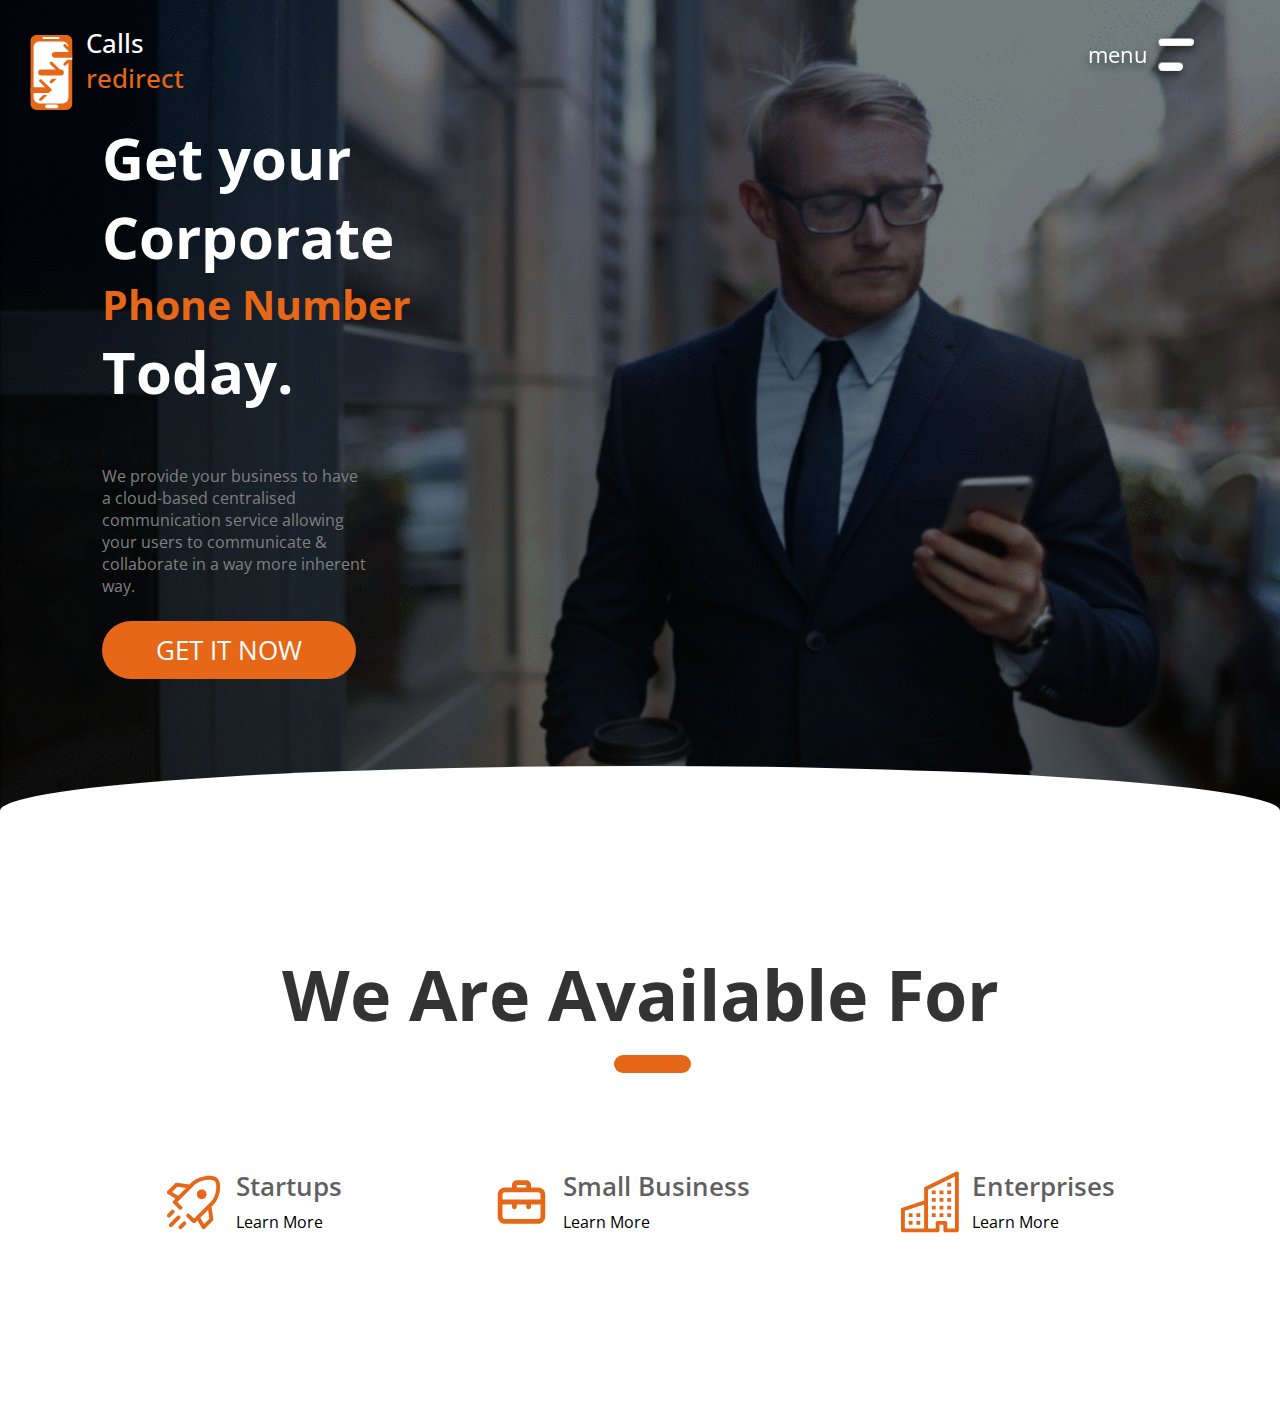
<file: index1.html>
<!DOCTYPE html>
<html lang="en">
<head>
    <meta charset="UTF-8">
    <link href="icon.png" rel="shortcut icon" type="image/png">
    <link href="https://fonts.googleapis.com/css2?family=Open+Sans:wght@300;400;500;600;700;800&display=swap" rel="stylesheet">
    <link rel="stylesheet" href="index1.css">
    <title>Calls Redirect</title>
</head>
<body>

<div class="first-page">

    <div class="div-calls-redirect">

        <div class="logo-calls-redirect">
            <img class="img-calls-redirect" src="Logo%201imgCD.svg" alt="img-calls-redirect">
        </div>

        <div class="text-calls-redirect">

            <div class="text-calls">Calls</div>

            <div class="text-redirect">redirect</div>

        </div>

    </div>

    <div class="div-menu-bars">

        <div class="div-menu">
            <p class="text-menu">menu</p>
        </div>

        <div class="div-bars">

            <div>
                <hr class="hr-up">
            </div>

            <div>
                    <hr class="hr-down">
            </div>

        </div>

    </div>


    <div class="div-more-info">

        <div class="div-contact-num">

            <h2 class="text-get-your">Get your</h2>

            <h2 class="text-corporate">Corporate</h2>

            <h2 class="text-Phone-Number">Phone Number</h2>

            <h2 class="Today.">Today.</h2>

        </div>

        <div class="div-service">

            <div class="text-service"> We provide your business to have a cloud-based centralised  communication service allowing your users to communicate &  collaborate in a way more  inherent way.</div>

        </div>

        <div class="div-get-it-now">
            GET IT NOW
        </div>


    </div>


</div>


<div class="hill"></div>

<div class="second-page">

    <div class="div-availability">
        <h1 class="text-availability">We Are Available For</h1>
    </div>

        <hr class="scroll">


    <div class="div-available-for">

            <div class="div-startups">

                <div class="div-img-startups">
                    <img  class="img-startups" src="Startups.svg" alt="img-startups">
                </div>

                <div class="content-startups">

                        <p class="text-startups" style="color: rgba(0,0,0,0.64); font-weight: 600; font-size: 2vw; line-height: 2.5vw; margin: 0;" >Startups</p>

                        <p class="text-learn-more">Learn More</p>
                </div>
            </div>


            <div class="div-small-business">

                <div class="div-img-small-business">
                    <img class="img-small-business" src="SmallBusiness.svg" alt="img-small-business">
                </div>

                <div class="content-small-business">

                    <p class="text-small-business">Small Business</p>

                    <p class="text-learn-more">Learn More</p>

                </div>

            </div>


            <div class="div-enterprises">

                <div class="div-img-enterprises">
                    <img class="img-enterprises" src="Enterprises.svg" alt="img-enterprises">
                </div>

                <div class="content-enterprises">
                    <p class="text-enterprises">Enterprises</p>

                    <p class="text-learn-more">Learn More</p>
                </div>


            </div>
    </div>













</div>

</body>
</html>
</file>
<file: index1.css>
body{
    margin: 0;
    font-family: "Open Sans";
}
.first-page{
    background-image: url("calls.png");
    background-repeat: no-repeat;
}
.div-calls-redirect{
    position: relative;
    top: 1vh;
    display: flex;
    flex-direction: row;
    padding: 2% 2% 1% 2%;
}
.img-calls-redirect{
    width: 50px;
}
.text-calls-redirect{
    display: flex;
    flex-direction: column;
    align-items: flex-start;
    padding-left: 0.8vw;
}
.text-calls,.text-redirect{
    font-weight: 500;
    font-size: 2vw;
}
.text-calls{
    color: white;
}
.text-redirect{
    color: #E56717;
}
.text-calls{
    margin-top: -1vh;
}
.div-menu-bars{
    display: flex;
    flex-direction: row;
    position: absolute;
    left: 85vw;
    top: 2vh;
    filter: drop-shadow(0px 4px 4px rgba(0, 0, 0, 0.25)) drop-shadow(0px 4px 4px rgba(0, 0, 0, 0.25));
}
.div-menu{
    display: flex;
    flex-direction: column;
    justify-content: center;
}
.text-menu{
    color: white;
    font-size: 1.7vw;
}
.div-bars{
    padding-left: 10%;
    display: flex;
    flex-direction: column;
    justify-content: center;
    align-items: flex-start;
}

.hr-up{
    width: 2.7vw;
    height: 0.7vh;
    border-radius: 20px;
    background-color: white;
}
.hr-down{
    width: 1.8vw;
    border-radius: 20px;
    height:0.7vh;
    background-color: white;
}
.div-more-info{
    display: flex;
    flex-direction: column;
    padding-left: 8vw;

}
.div-contact-num{
    display: flex;
    flex-direction: column;
}
.text-get-your,.text-corporate,.text-Phone-Number,.Today\.{
    color: white;
    font-size: 4.5vw;
    margin: 0;
    position: relative;
}
.text-Phone-Number{
    color: #E56717;
    font-size: 3.24vw;
}
.div-service{
    padding-top: 6vh;
    display: flex;
    justify-content: flex-start;
    width: 21vw;
}
.text-service{
    color: grey;
}
.div-get-it-now{
    background-color: #E56717;
    color: white;
    width: 18vw;
    font-size: 2vw;
    padding: 1%;
    text-align: center;
    border-radius: 30px;
    margin: 2% 0 15% 0;
    transition: transform 300ms;
}
.div-get-it-now:hover{
    transform: scale(1.1);
    cursor: pointer;
}
.hill{
    background-color: white;
    height: 10vh;
    position: relative;
    top: -10vh;
    border-radius: 50% 50% 0 0;
}
.second-page{
    background-color: white;
    display: flex;
    flex-direction: column;
    text-align: center;
    justify-content: center;
    margin-bottom: 10vh;
}
.text-availability{
    font-size: 5.5vw;
    color: rgba(0,0,0,0.8);
    margin: 0;
}
.scroll{
    background-color: #E56717;
    margin-top: 1%;
    position: relative;
    left: 1vw;
    width: 6%;
    height: 2vh;
    border-width: 0;
    border-radius: 64px;
}

.div-available-for{
    display: flex;
    flex-direction: row;
    justify-content: space-around;
    padding: 10vh;
}
.div-startups,.div-small-business,.div-enterprises{
    display: flex;
}
.div-contact-num{
    display: flex;
    flex-direction: column;
}
.div-img-startups,.div-img-small-business,.div-img-enterprises{
    display: flex;
    flex-direction: column;
    justify-content: center;
}
.content-startups,.content-small-business,.content-enterprises{
    padding-left: 1vw;
    display: flex;
    flex-direction: column;
    justify-content: space-between;
    align-items: flex-start;
}
.img-startups,.img-small-business,.img-enterprises{
    width: 4.5vw;
}
.text-learn-more{
    margin:0;
    transition : color 1s;
}
.text-learn-more:hover{
    color: #E56717;
    text-decoration: underline;
    cursor: pointer;

}
.text-small-business,.text-enterprises{
    color: rgba(0,0,0,0.64);
    font-weight: 600;
    font-size: 2vw;
    line-height: 2.5vw;
    margin: 0;
}
.div-search-your-num{
    text-align: center;
    color: rgba(0,0,0,0.8);
    font-size: 2.5vw;
}
.text-search-your-num{
    margin: 0;
}
.div-terms{
    text-align: center;
    color: rgba(0,0,0,0.6);
    font-size: 1.5vw;
    font-weight: 600;
    padding: 8vh 0 5vh 0;
}

.third-page{
    background-image: url(p3.png);
    background-repeat: no-repeat;
    font-family: "Open Sans";
}
.third-page-pro{
    background: rgba(0,0,0,0.4);
    display: flex;flex-direction: row;
    padding: 10vw;
}
.pro-one{
    display: flex;
    flex-direction: column;
}
.pro-two{
    display: flex;
    align-items: center;
    padding-left: 15vw;
}
.pro-one-one,.pro-one-two{
    display: flex;
    flex-direction: row;
    align-items: center;
    justify-content: space-between;
}
.text-search-country,.text-area-code{
    font-size: 3vw;
    color: white;
    font-weight: 300;
}
input::-webkit-outer-spin-button,
input::-webkit-inner-spin-button {
    -webkit-appearance: none;
    margin: 0;
}
input[type=number] {
    -moz-appearance: textfield;
}
#country,#area-code{
    background: rgba(0,0,0,0.5);
    border-radius: 50px;
    color: #E56717;
    font-size: 1.5vw;
    height: 4vw;
    border-width: 0;
    text-align: center;
    text-transform: uppercase;
    margin-left: 5vw;
}
#country:focus,#area-code:focus{
    border: 1px solid #E56717;
    outline: none;
}
#submit{
    background-color: #E56717;
    border-radius: 30px;
    border-width: 0;
    text-align: center;
    filter: drop-shadow(0px 4px 4px rgba(0, 0, 0, 0.25));
}
#submit:hover{
    cursor: pointer;
}
.text-submit{
    color: white;
    font-size: 2vw;
    padding-left: 2vw;
}
.button-content{
    display: flex;
    padding: 1vh 3vw 0.5vw 3vw;
    margin: 0;
}
.images-search{
    display: flex;
    position: relative;
    top: 1.3vw;
}
.glass{
    position: absolute;
    width: 2.2vw;
}
.face{
    position: relative;
    top: -1.8vw;
    left: 0.7vw;
    width: 0.7vw;
}

.fourth-page{
    display: flex;
    margin-top: 30vh;
    flex-direction: row;
    margin-bottom: 25vh;
}
.div-all-features-scroll{
    display: flex;
    flex-direction: column;
    transform: rotate(-90deg);
    border-width: 0;
    position: relative;
    left: 8vw;
}
.text-all-features{
    color: rgba(0,0,0,0.8);
    font-size: 6vw;
    margin: 0;
}
.scroll-af{
    background-color: #E56717;
    border-width: 0;
    margin-top: 2%;
    position: relative;
    left: 4vw;
    width: 11vw;
    height: 2vh;
    border-radius: 64px;
}
.img-mac {
    float: right;
    width: 63vw;
    position: relative;
    left: 0.3vw;
}
.fifth-page{
    display: flex;
    flex-direction: column;
    align-items: center;
    margin-bottom: 5vw;
}
.div-customers{
    text-align: center;
}
.text-customers{
    color: rgba(0,0,0,0.8);
    font-size: 5vw;
    margin: 0;
}
.scroll-customers{
    background-color: #E56717;
    border-width: 0;
    position: relative;
    width: 8vw;
    height: 1vh;
    border-radius: 64px;
    right: 3vw;
    top: -3vh;
}
.div-about-customers{
    display: flex;
    width: 63vw;
    margin-top: 2vw;
}
.img-customer{
    width: 15vw;
    padding-right: 10vw;
}
.review{
    font-size: 1.7vw;
    padding-top: 5vh;
    line-height: 3vw;
    color: rgba(0,0,0,0.8);
}
.name{
    color: #E56717;
    padding-top: 5vh;
    font-size: 1.7vw;
}
.arrows{
    position: relative;
    right: 5vw;
    display: flex;
    justify-content: center;
}
.div-right{
    padding: 1vw 2vw 1vw 0;
}
.div-left{
    padding: 1vw 0 1vw 2vw;
}
.sixth-page{
    display: flex;
    justify-content: space-around;
    background-color: black;
    padding-top: 4vw;
}
.first-half{
    display: flex;
    flex-direction: column;
}

.one{
    display: flex;
}
.one-one,.one-two{
    display: flex;
    flex-direction: column;
}
.one-two{
    padding-left: 4vw;
}
.home{
    font-size: 1.7vw;
    color: rgba(255,255,255,0.6);
    line-height: 2.3vw;
}
.two{
    padding-top: 4vh;
    padding-bottom: 2vh;
}
.features,.support,.terms-of-use,.about-us,.career{
    font-size: 1.7vw;
    color: rgba(255,255,255,0.6);
    line-height: 2.3vw;

}
.contact-email,.contact-call{
    color: white;
    font-size: 2vw;
    line-height: 3vw;
    font-weight: 300;
}
.hr-contact{
    position: relative;
    left: 6vw;
    border-width: 0;
    background-color: rgba(255,255,255,0.7);
    height: 0.1vh;
    width: 25vw;
}
.text-privacy-policy,.text-terms-of-use{
    color: rgba(255,255,255,0.6);
    font-size: 1.2vw;
    font-weight: 400;
}
.three{
    display: flex;
    align-items: flex-start;
    padding-top: 2vh;
    padding-bottom: 2vh;
}
.three-two{
    padding-left: 5vw;
}
.four{
    display: flex;
    text-align: center;
}
.text-copyright{
    color: rgba(255,255,255,0.6);
    font-size: 1.3vw;
    font-weight: 400;
    margin: 3vh 0 0 0;
}
.second-half{
    display: flex;
    flex-direction: column;
    align-items: flex-end;

}
.second-one{
    display: flex;
    flex-direction: column;
    align-items: flex-end;
}

.text-why-be-shy{
    color: white;
    text-decoration: line-through;
    text-decoration-thickness: 2px;
    line-height: 5.8vw;
    font-size: 4.5vw;
    font-weight: 200;
    margin: 0;
}
.text-say-hi{
    color: white;
    font-size: 6vw;
    margin: 0;
    font-weight: 500;
}
#dot{
    color: #E56717;
    font-size: 5vw;
    margin: 0;
}
.second-two{
    display: flex;
    flex-direction: column;
    align-items: flex-end;
    padding-top: 8vh;
}
.text-linkedin{
    color: white;
    font-size: 3vw;
    letter-spacing: 0.2vw;
    text-decoration: underline;
    text-decoration-thickness: 2px;
    padding-right: 2vw;
    font-weight: 300;
    margin: 0;
}
.img-linkedin{
    margin: 0;
    width: 3vw;

}
.second-two-one,.second-two-two{
    display: flex;
    flex-direction: row;
}
.second-two-two{
    padding-top: 2vh;
}
.second-three{
    display: flex;
    flex-direction: column;
    align-items: flex-end;
    padding-top: 5vh;
}
.second-three-two{
    display: contents;
}
.img-haspr{
    margin: 0;
    width: 4vw;
}
.text-haspr{
    font-size:2vw;
    color: white;
    font-weight: 500;
    margin: 0;
}
.text-more-haspr{
    color: white;
    margin: 0;
    font-weight: 300;
    font-size: 1.5vw;
}
.email-haspr {
    color: white;
    font-size: 1.5vw;
    font-weight: 500;
    margin: 0;
}

@media screen and (min-width: 440px) and (max-width: 1200px) {


    .second-page {
        padding-top: 50px;
        margin-bottom: 70px;
    }

    .text-availability {
        font-size: 7vw;
    }

    .scroll {
        height: 1vh;
        width: 10%;
    }
    .div-available-for{
        justify-content: space-between;
    }
    .div-startups,.div.div-small-business,.div-enterprises{
        align-items: center;
    }
    .img-startups, .img-small-business, .img-enterprises {
        width: 10vw;
    }

    .hill{
        height: 0;
        width: 0;
    }
    .text-calls, .text-redirect {
        font-size: 40px;
    }

    .div-terms {
        font-size: 2.2vw;
    }

    .fourth-page {
        margin-top: 100px;
        margin-bottom: 70px;
    }

    .img-customer {
        padding-top: 70px;
    }

    .scroll-customers {
        width: 0;
        height: 0;
    }
    .scroll-af{
        height: 1vh;
        width: 10%;
    }

    .first-page {
        width: 100%;
    }

    .div-contact-num {
        padding-top: 15px;
    }

}
</file>
